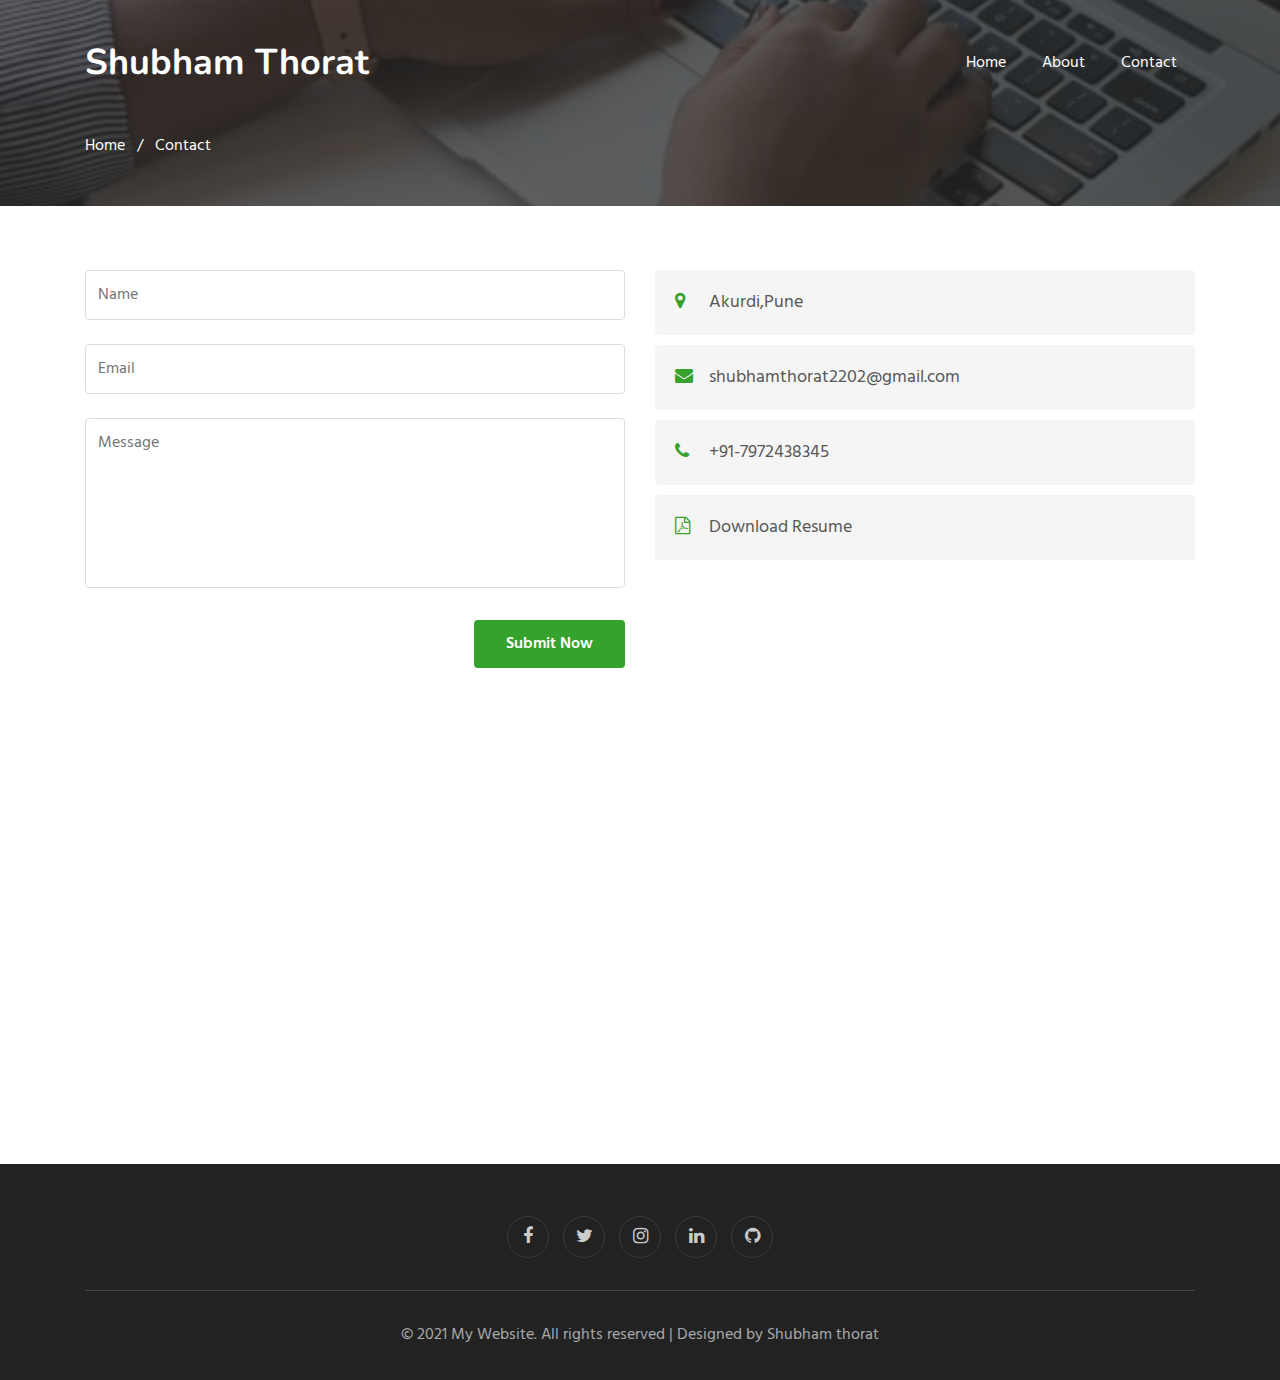
<file: contact.html>
<!doctype html>
<html lang="en">
  <head>
    <!-- Required meta tags -->
    <meta charset="utf-8">
    <meta name="viewport" content="width=device-width, initial-scale=1, shrink-to-fit=no">

    <title>My Website a Personal Portfolio </title>
    <!-- web fonts -->
    <link href="//fonts.googleapis.com/css?family=Nunito:400,600,700,800,900&display=swap" rel="stylesheet">
    <link href="//fonts.googleapis.com/css?family=Hind&display=swap" rel="stylesheet">
    <!-- //web fonts -->
    <!-- Template CSS -->
    <link rel="stylesheet" href="css/style-starter.css">
  </head>
  <body>

<section class="w3l-bootstrap-header">
  <nav class="navbar navbar-expand-lg navbar-light py-lg-3 py-2">
    <div class="container">
      <a class="navbar-brand" href="index.html">Shubham Thorat</a>
   
      <button class="navbar-toggler" type="button" data-toggle="collapse" data-target="#navbarSupportedContent"
        aria-controls="navbarSupportedContent" aria-expanded="false" aria-label="Toggle navigation">
        <span class="navbar-toggler-icon fa fa-bars"></span>
      </button>

      <div class="collapse navbar-collapse" id="navbarSupportedContent">
        <ul class="navbar-nav ml-auto">
          <li class="nav-item">
            <a class="nav-link" href="index.html">Home</a>
          </li>
          <li class="nav-item">
            <a class="nav-link" href="about.html">About</a>
          </li>
          
        
          <li class="nav-item">
            <a class="nav-link" href="contact.html">Contact</a>
          </li>
        </ul>
        
      </div>
    </div>
  </nav>
</section>
<section class="w3l-contact-breadcrum">
  <div class="breadcrum-bg">
    <div class="container py-5">
      <p><a href="index.html">Home</a> &nbsp; / &nbsp; Contact</p>
     </div>
  </div>
</section>
<!-- contact -->
<section class="w3l-contacts-12" id="contact">
    <div class="contact-top pt-5">
        <div class="container py-md-3">
            
            <div class="row cont-main-top">
               <!-- contact form -->
               <div class="contacts12-main col-lg-6 ">
                   
                <form action="https://formsubmit.co/shubhamthorat2202@gmail.com" method="post" class="main-input">
                    <div class="top-inputs d-grid">
                        <input type="text" placeholder="Name" name="name" id="w3lName" required="">
                       
                    </div>
                    <input type="email" name="email" placeholder="Email" id="w3lSender" required="">
                   
                    <textarea placeholder="Message" name="message" id="w3lMessage" required=""></textarea>
                    <div class="text-right">
                        <button type="submit" class="btn btn-theme2">Submit Now</button>
                    </div>
                </form>
            </div>
            <!-- //contact form -->
                <!-- contact address -->
                <div class="contact col-lg-6 mt-lg-0 mt-5">
                    <div class="cont-subs">
                        <div class="cont-add">
                            <div class="cont-add-lft">
                                <span class="fa fa-map-marker" aria-hidden="true"></span>
                           </div>
                           <div class="cont-add-rgt">
                            <p class="contact-text-sub">Akurdi,Pune</p>
                        </div>
                      
                    </div>
                        <div class="cont-add add-2">
                            <div class="cont-add-lft">
                                <span class="fa fa-envelope" aria-hidden="true"></span>
                           </div> 
                           <div class="cont-add-rgt">
                          <a href="mailto:shubhamthorat2202@gmail.com">
                                <p class="contact-text-sub">shubhamthorat2202@gmail.com</p>
                            </a>
                        </div>
                       
                    </div>
                        <div class="cont-add">
                            <div class="cont-add-lft">
                                <span class="fa fa-phone" aria-hidden="true"></span>
                           </div>
                            <div class="cont-add-rgt">
                                 <a href="tel:+91-7972438345">
                                    <p class="contact-text-sub">+91-7972438345</p>
                                 </a>
                            </div>
                        </div>
                        <div class="cont-add add-3">
                            <div class="cont-add-lft">
                                <span class="fa fa-file-pdf-o" aria-hidden="true"></span>
                           </div>
                            <div class="cont-add-rgt">
                                <a href="https://drive.google.com/file/d/1QNltxsY64Aof4HTb1Svr_Oxn4PjuSnEM/view?usp=sharing">
                                    <p class="contact-text-sub">Download Resume</p>
                                </a>
                            </div>
                           
                        </div>
                    </div>
                </div>
                <!-- //contact address -->
                 
            </div>
        </div>
        <!-- map -->
        <div class="map">
          <iframe src="https://www.google.com/maps/embed?pb=!1m18!1m12!1m3!1d4577.270153757671!2d73.75968126925015!3d18.6454351116772!2m3!1f0!2f0!3f0!3m2!1i1024!2i768!4f13.1!3m3!1m2!1s0x3bc2b9c02954e8cb%3A0x525d708de1d526f2!2sAkurdi%2C%20Pimpri-Chinchwad%2C%20Maharashtra!5e0!3m2!1sen!2sin!4v1686915906206!5m2!1sen!2sin" width="600" height="450" style="border:0;" allowfullscreen="" loading="lazy"></iframe>
        </div>
        <!-- //map -->
    </div>
</section>
<!-- //contact -->
 
 <!-- grids block 5 -->
 <section class="w3l-footer-29-main" id="footer">
  <div class="footer-29 text-center">
      <div class="container">
        
        <div class="main-social-footer-29">
                    
          <a href="https://www.facebook.com/shub.thor/" class="facebook"><span class="fa fa-facebook"></span></a>
          <a href="https://twitter.com/CuriousShub" class="twitter"><span class="fa fa-twitter"></span></a>
          <a href="https://www.instagram.com/_shub_thorat_/" class="instagram"><span class="fa fa-instagram"></span></a>
          <a href="https://www.linkedin.com/in/shubham-thorat-3900111b6/" class="linkedin"><span class="fa fa-linkedin"></span></a>
          <a href="https://github.com/net-wizard" class="github"><span class="fa fa-github"></span></a>
      </div>
          <div class="bottom-copies text-center">
            <p class="copy-footer-29">© 2021 My Website. All rights reserved | Designed by Shubham thorat</p>
               
          </div>
      </div>
  </div>
   <!-- move top -->
  <button onclick="topFunction()" id="movetop" title="Go to top">
              <span class="fa fa-angle-up"></span>
                 </button>
                 <script>
                     // When the user scrolls down 20px from the top of the document, show the button
                     window.onscroll = function () {
                         scrollFunction()
                     };
              
                     function scrollFunction() {
                         if (document.body.scrollTop > 20 || document.documentElement.scrollTop > 20) {
                             document.getElementById("movetop").style.display = "block";
                         } else {
                             document.getElementById("movetop").style.display = "none";
                         }
                     }
              
                     // When the user clicks on the button, scroll to the top of the document
                     function topFunction() {
                         document.body.scrollTop = 0;
                         document.documentElement.scrollTop = 0;
                     }
                 </script>
                 <!-- /move top -->
</section>
<!-- // grids block 5 -->
<script src="js/jquery-3.3.1.min.js"></script>
<!-- //footer-28 block -->
</section>

<script>
    $(function () {
      $('.navbar-toggler').click(function () {
        $('body').toggleClass('noscroll');
      })
    });
  </script>
  <!-- jQuery first, then Popper.js, then Bootstrap JS -->
  <script src="https://code.jquery.com/jquery-3.4.1.slim.min.js"
    integrity="sha384-J6qa4849blE2+poT4WnyKhv5vZF5SrPo0iEjwBvKU7imGFAV0wwj1yYfoRSJoZ+n" crossorigin="anonymous">
  </script>
  
  <script src="https://stackpath.bootstrapcdn.com/bootstrap/4.4.1/js/bootstrap.min.js"
    integrity="sha384-wfSDF2E50Y2D1uUdj0O3uMBJnjuUD4Ih7YwaYd1iqfktj0Uod8GCExl3Og8ifwB6" crossorigin="anonymous">
  </script>

<!-- Smooth scrolling -->



</body>

</html>
<!-- // grids block 5 -->
</file>
